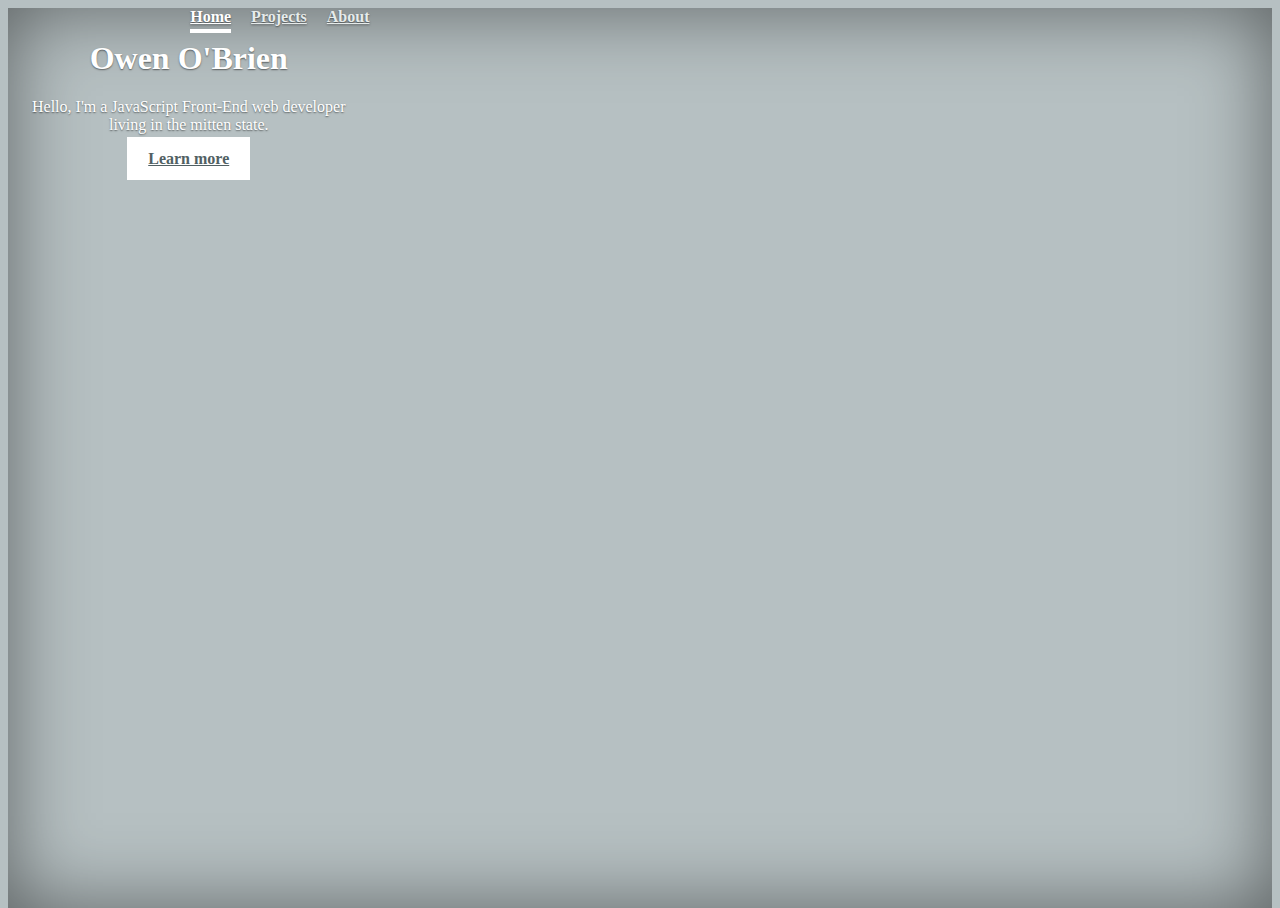
<file: index.html>
<!doctype html>
<html lang="en">
  <head>
    <meta charset="utf-8">
    <meta name="viewport" content="width=device-width, initial-scale=1, shrink-to-fit=no">

    <link rel="stylesheet" href="https://stackpath.bootstrapcdn.com/bootstrap/4.1.3/css/bootstrap.min.css" integrity="sha384-MCw98/SFnGE8fJT3GXwEOngsV7Zt27NXFoaoApmYm81iuXoPkFOJwJ8ERdknLPMO" crossorigin="anonymous">
    <link rel="stylesheet" type="text/css" href="styles.css">

    <title>Owen O'Brien</title>
  </head>
  <body>
   
<div class="cover-container d-flex w-100 h-100 p-3 mx-auto flex-column">
  <header class="masthead mb-auto">
    <div class="inner">
      <h3 class="masthead-brand"></h3>
      <nav class="nav nav-masthead justify-content-center">
        <a class="nav-link active" href="index.html">Home</a>
        <a class="nav-link" href="projects.html">Projects</a>
        <a class="nav-link" href="about.html">About</a>
      </nav>
    </div>
  </header>

  <main role="main" class="inner cover">
    <h1 class="cover-heading">Owen O'Brien</h1>
    <p class="lead">Hello, I'm a JavaScript Front-End web developer <br>living in the mitten state.</p>
    <p class="lead">
      <a href="about.html" class="btn btn-lg btn-secondary">Learn more</a>
    </p>
  </main>

  <footer class="mastfoot mt-auto">
    <div class="inner">
      <a href=""></a>
    </div>
  </footer>
</div>


    <!-- jQuery first, then Popper.js, then Bootstrap JS -->
    <script src="https://code.jquery.com/jquery-3.3.1.slim.min.js" integrity="sha384-q8i/X+965DzO0rT7abK41JStQIAqVgRVzpbzo5smXKp4YfRvH+8abtTE1Pi6jizo" crossorigin="anonymous"></script>
    <script src="https://cdnjs.cloudflare.com/ajax/libs/popper.js/1.14.3/umd/popper.min.js" integrity="sha384-ZMP7rVo3mIykV+2+9J3UJ46jBk0WLaUAdn689aCwoqbBJiSnjAK/l8WvCWPIPm49" crossorigin="anonymous"></script>
    <script src="https://stackpath.bootstrapcdn.com/bootstrap/4.1.3/js/bootstrap.min.js" integrity="sha384-ChfqqxuZUCnJSK3+MXmPNIyE6ZbWh2IMqE241rYiqJxyMiZ6OW/JmZQ5stwEULTy" crossorigin="anonymous"></script>
  </body>
</html>
</file>
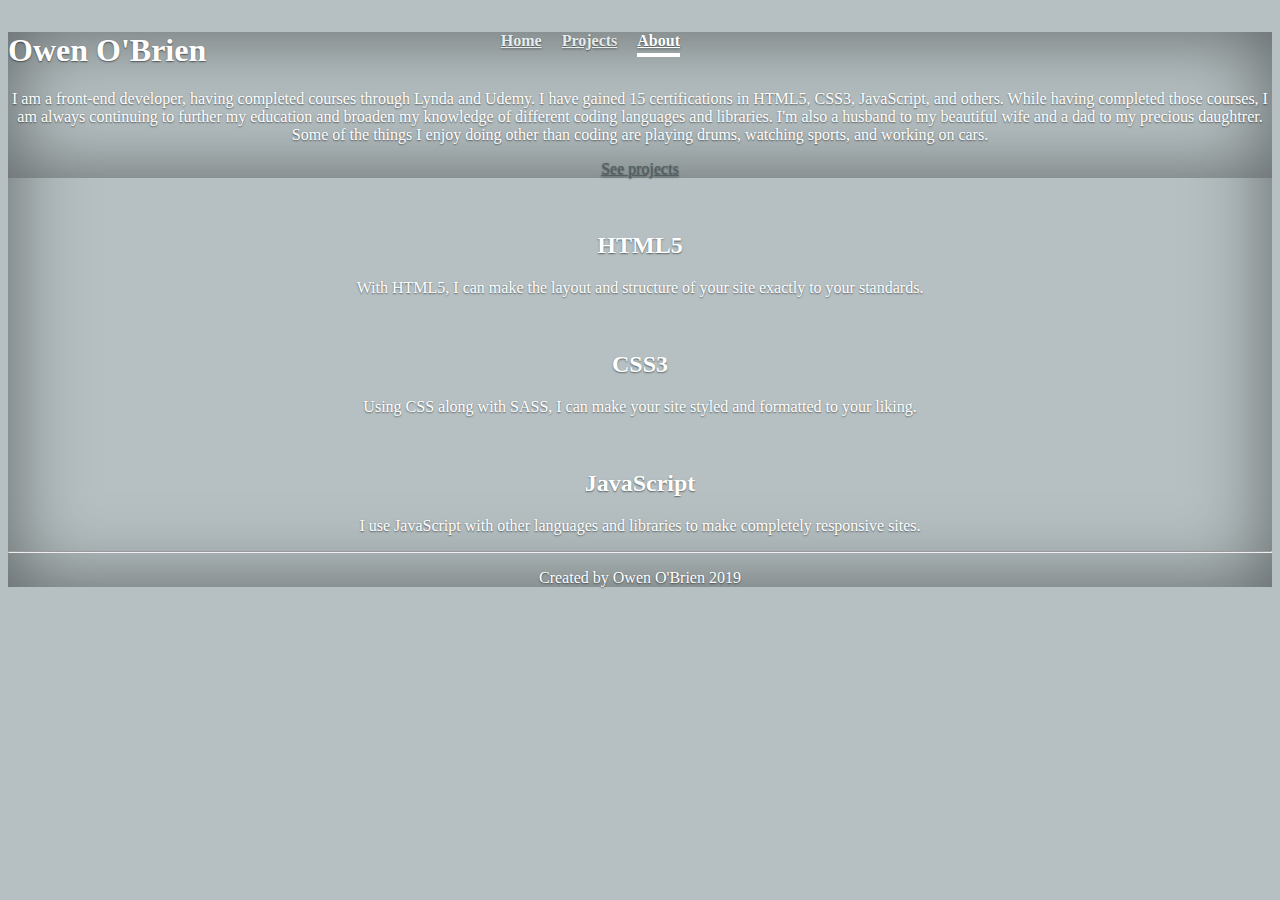
<file: about.html>
<!doctype html>
<html lang="en">
  <head>
    <meta charset="utf-8">
    <meta name="viewport" content="width=device-width, initial-scale=1, shrink-to-fit=no">

    <link rel="stylesheet" href="https://stackpath.bootstrapcdn.com/bootstrap/4.1.3/css/bootstrap.min.css" integrity="sha384-MCw98/SFnGE8fJT3GXwEOngsV7Zt27NXFoaoApmYm81iuXoPkFOJwJ8ERdknLPMO" crossorigin="anonymous">
    <link rel="stylesheet" href="https://use.fontawesome.com/releases/v5.8.1/css/all.css" integrity="sha384-50oBUHEmvpQ+1lW4y57PTFmhCaXp0ML5d60M1M7uH2+nqUivzIebhndOJK28anvf" crossorigin="anonymous">
    <link rel="stylesheet" type="text/css" href="about.css">

    <title>About</title>
  </head>
  <body>

<div class="cover-container d-flex w-100 h-100 p-3 mx-auto flex-column">
  <header class="masthead mb-auto">
    <div class="inner">
      <h3 class="masthead-brand"></h3>
      <nav class="nav nav-masthead justify-content-center">
        <a class="nav-link" href="index.html">Home</a>
        <a class="nav-link" href="projects.html">Projects</a>
        <a class="nav-link active" href="about.html">About</a>
      </nav>
    </div>
  </header>
</div>

  <!-- Main jumbotron for a primary marketing message or call to action -->
  <div class="jumbotron">
    <div class="container">
      <h1 class="display-3">Owen O'Brien</h1>
      <p>I am a front-end developer, having completed courses through Lynda and Udemy. I have gained 15 certifications in HTML5, CSS3, JavaScript, and others. While having completed those courses, I am always continuing to further my education and broaden my knowledge of different coding languages and libraries. I'm also a husband to my beautiful wife and a dad to my precious daughtrer. Some of the things I enjoy doing other than coding are playing drums, watching sports, and working on cars.</p>
      <p><a class="btn btn-light btn-lg" href="projects.html" role="button">See projects</a></p>
    </div>
  </div>

  <div class="container">
    <!-- Example row of columns -->
    <div class="row">
      <div class="col-md-4">
        <i class="fab fa-html5 fa-7x"></i>
        <h2>HTML5</h2>
        <p>With HTML5, I can make the layout and structure of your site exactly to your standards.</p>
      </div>
      <div class="col-md-4">
        <i class="fab fa-css3-alt fa-7x"></i>
        <h2>CSS3</h2>
        <p>Using CSS along with SASS, I can make your site styled and formatted to your liking.</p>
      </div>
      <div class="col-md-4">
        <i class="fab fa-js-square fa-7x"></i>
        <h2>JavaScript</h2>
        <p>I use JavaScript with other languages and libraries to make completely responsive sites.</p>
      </div>
    </div>

    <hr>

  </div> <!-- /container -->

</main>

<footer class="container">
  <p>Created by Owen O'Brien 2019</p>
</footer>

  <!-- jQuery first, then Popper.js, then Bootstrap JS -->
  <script src="https://code.jquery.com/jquery-3.3.1.slim.min.js" integrity="sha384-q8i/X+965DzO0rT7abK41JStQIAqVgRVzpbzo5smXKp4YfRvH+8abtTE1Pi6jizo" crossorigin="anonymous"></script>
  <script src="https://cdnjs.cloudflare.com/ajax/libs/popper.js/1.14.3/umd/popper.min.js" integrity="sha384-ZMP7rVo3mIykV+2+9J3UJ46jBk0WLaUAdn689aCwoqbBJiSnjAK/l8WvCWPIPm49" crossorigin="anonymous"></script>
  <script src="https://stackpath.bootstrapcdn.com/bootstrap/4.1.3/js/bootstrap.min.js" integrity="sha384-ChfqqxuZUCnJSK3+MXmPNIyE6ZbWh2IMqE241rYiqJxyMiZ6OW/JmZQ5stwEULTy" crossorigin="anonymous"></script>

  </body>
</html>
</file>
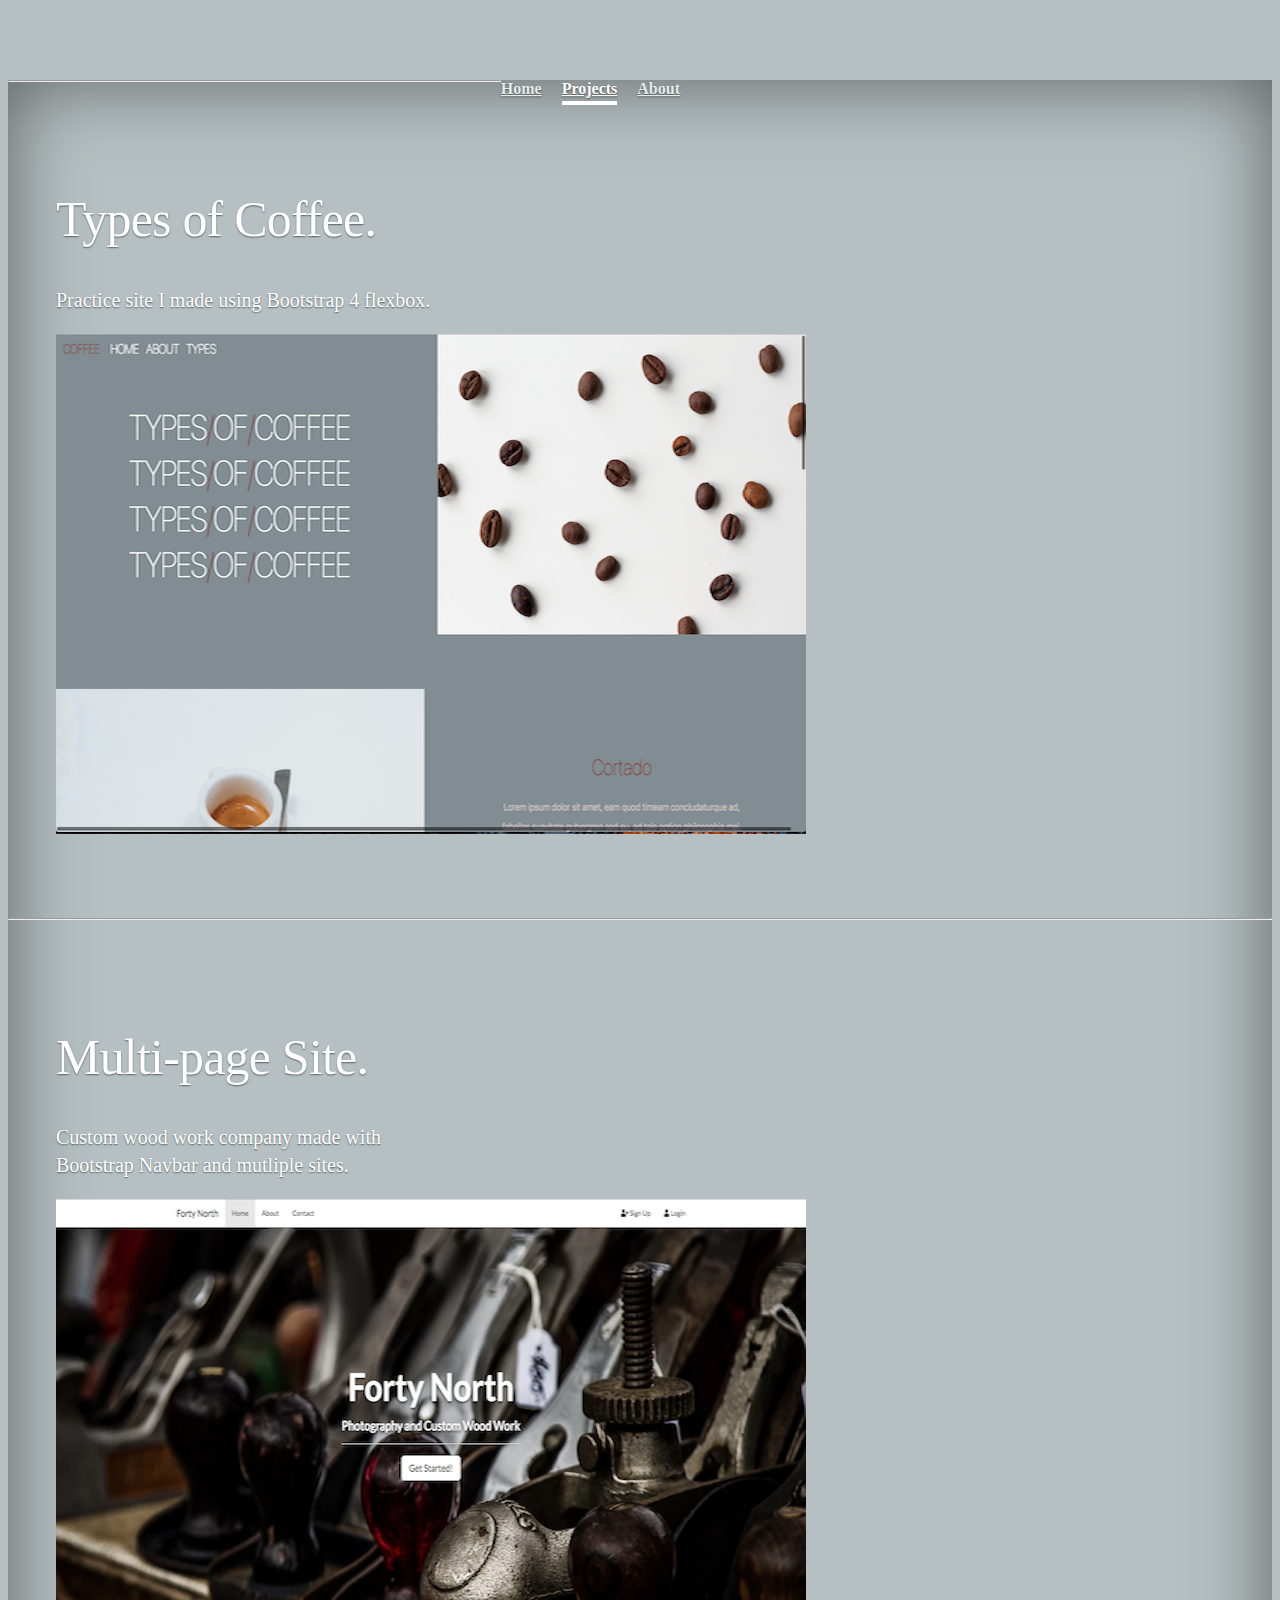
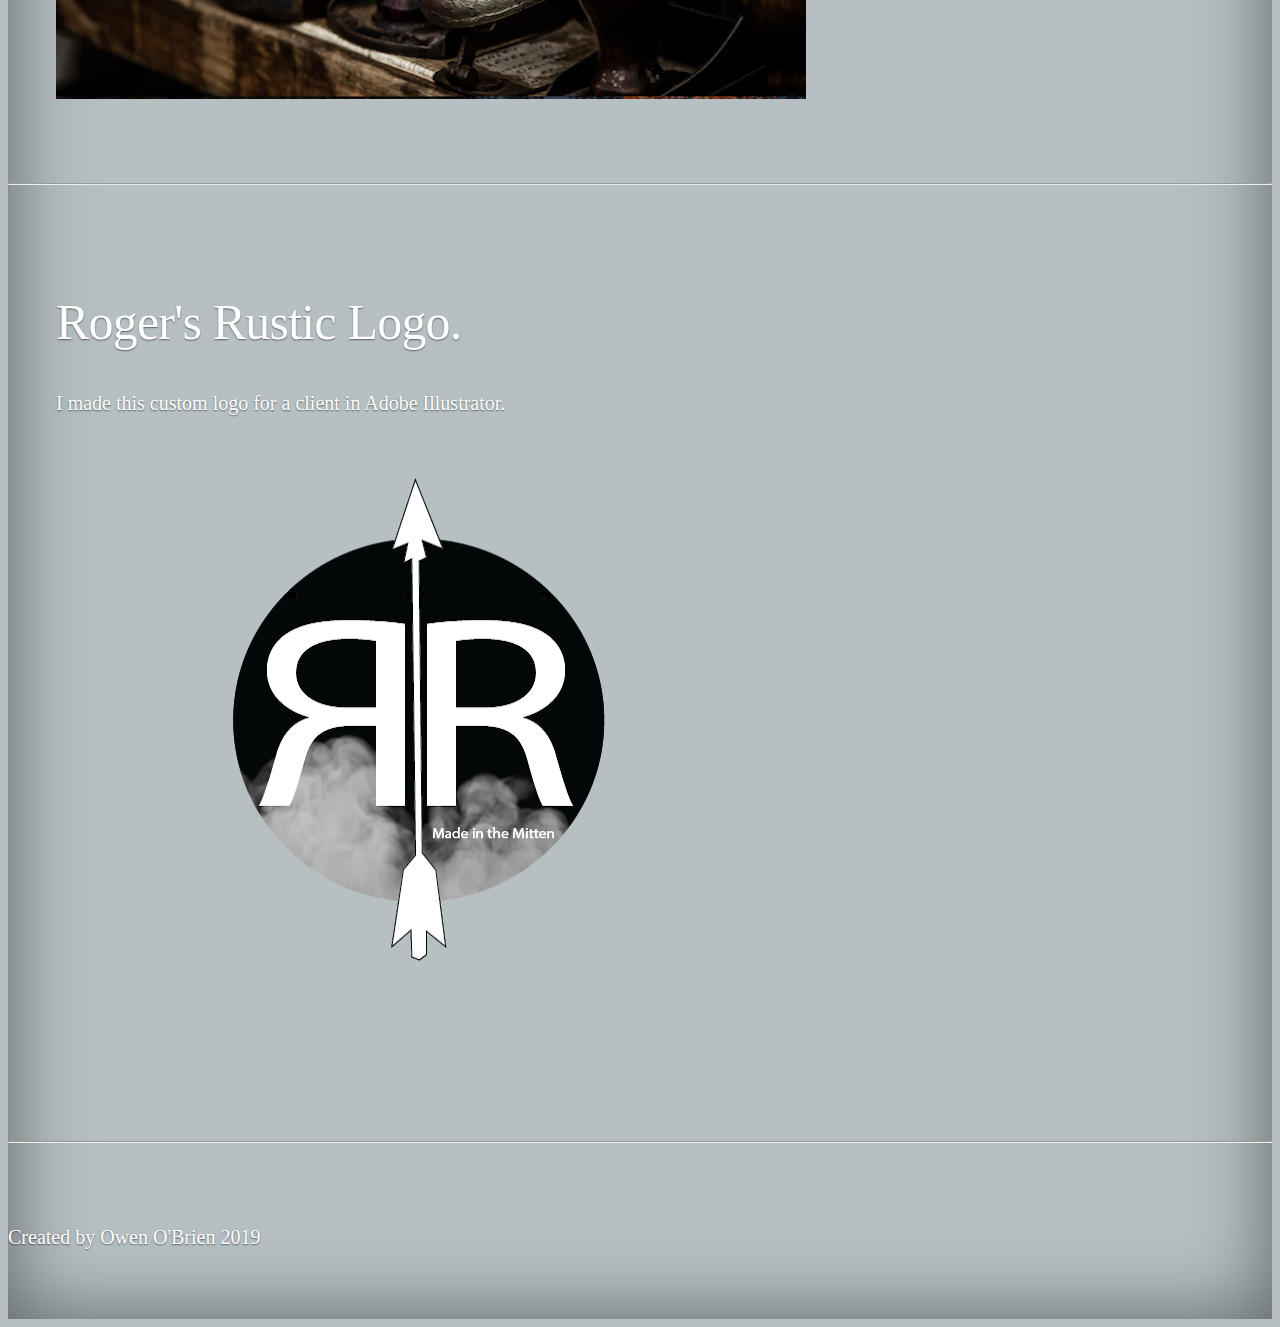
<file: projects.html>
<!doctype html>
<html lang="en">
  <head>
    <meta charset="utf-8">
    <meta name="viewport" content="width=device-width, initial-scale=1, shrink-to-fit=no">

    <link rel="stylesheet" href="https://stackpath.bootstrapcdn.com/bootstrap/4.1.3/css/bootstrap.min.css" integrity="sha384-MCw98/SFnGE8fJT3GXwEOngsV7Zt27NXFoaoApmYm81iuXoPkFOJwJ8ERdknLPMO" crossorigin="anonymous">
    <link rel="stylesheet" type="text/css" href="projects.css">

    <title>Projects</title>
  </head>
  <body>

<div class="cover-container d-flex w-100 h-100 p-3 mx-auto flex-column">
  <header class="masthead mb-auto">
    <div class="inner">
      <h3 class="masthead-brand"></h3>
      <nav class="nav nav-masthead justify-content-center">
        <a class="nav-link" href="index.html">Home</a>
        <a class="nav-link active" href="projects.html">Projects</a>
        <a class="nav-link" href="about.html">About</a>
      </nav>
    </div>
  </header>
</div>
<main role="main">

    <!-- START THE FEATURETTES -->

    <hr class="featurette-divider">

    <div class="row featurette">
      <div class="col-md-7 text-center">
        <h2 class="featurette-heading">Types of Coffee.</h2>
        <p class="lead">Practice site I made using Bootstrap 4 flexbox.</p>
      </div>
      <div class="col-md-5">
        <img class="bd-placeholder-img-lg featurette-image img-fluid mx-auto" src="IMGS/Typesofcoffee.png" alt="Types of Coffee" />
      </div>
    </div>

    <hr class="featurette-divider">

    <div class="row featurette">
      <div class="col-md-7 order-md-2 text-center">
        <h2 class="featurette-heading">Multi-page Site.</h2>
        <p class="lead">Custom wood work company made with <br>Bootstrap Navbar and mutliple sites.</p>
      </div>
      <div class="col-md-5 order-md-1">
        <img class="bd-placeholder-img-lg featurette-image img-fluid mx-auto" src="IMGS/Fortynorth.png" alt="Multi-page Site" />
      </div>
    </div>

    <hr class="featurette-divider">

    <div class="row featurette">
      <div class="col-md-7 text-center">
        <h2 class="featurette-heading">Roger's Rustic Logo.</h2>
        <p class="lead">I made this custom logo for a client in Adobe Illustrator.</p>
      </div>
      <div class="col-md-5 ">
        <img  class="bd-placeholder-img-lg featurette-image img-fluid mx-auto" src="IMGS/RR Logo.png" alt="RR Logo" />
      </div>
    </div>


    <hr class="featurette-divider">

    <!-- /END THE FEATURETTES -->

  </div><!-- /.container -->


  <!-- FOOTER -->
  <footer class="container">
    <p>Created by Owen O'Brien 2019</p>
  </footer>

    <!-- jQuery first, then Popper.js, then Bootstrap JS -->
    <script src="https://code.jquery.com/jquery-3.3.1.slim.min.js" integrity="sha384-q8i/X+965DzO0rT7abK41JStQIAqVgRVzpbzo5smXKp4YfRvH+8abtTE1Pi6jizo" crossorigin="anonymous"></script>
    <script src="https://cdnjs.cloudflare.com/ajax/libs/popper.js/1.14.3/umd/popper.min.js" integrity="sha384-ZMP7rVo3mIykV+2+9J3UJ46jBk0WLaUAdn689aCwoqbBJiSnjAK/l8WvCWPIPm49" crossorigin="anonymous"></script>
    <script src="https://stackpath.bootstrapcdn.com/bootstrap/4.1.3/js/bootstrap.min.js" integrity="sha384-ChfqqxuZUCnJSK3+MXmPNIyE6ZbWh2IMqE241rYiqJxyMiZ6OW/JmZQ5stwEULTy" crossorigin="anonymous"></script>


</main>


  </body>
</html>
</file>
<file: styles.css>
a,
a:focus,
a:hover {
  color: #fff;
}

/* Custom default button */
.btn-secondary,
.btn-secondary:hover,
.btn-secondary:focus {
  color: #516063;
  text-shadow: none; /* Prevent inheritance from `body` */
  background-color: #fff;
  border: .05rem solid #fff;
}


/*
 * Base structure
 */

html,
body {
  height: 100%;
  background-color: #B6C0C2;
  text-align: center;
}

body {
  display: -ms-flexbox;
  display: flex;
  color: #fff;
  text-shadow: 0 .05rem .1rem rgba(0, 0, 0, .5);
  box-shadow: inset 0 0 5rem rgba(0, 0, 0, .5);
}

.cover-container {
  max-width: 42em;
}


/*
 * Header
 */
.masthead {
  margin-bottom: 2rem;
}

.masthead-brand {
  margin-bottom: 0;
}

.nav-masthead .nav-link {
  padding: .25rem 0;
  font-weight: 700;
  color: #E6EBEB;
  background-color: transparent;
  border-bottom: .25rem solid transparent;
}

.nav-masthead .nav-link:hover,
.nav-masthead .nav-link:focus {
  border-bottom-color: rgba(255, 255, 255, .25);
}

.nav-masthead .nav-link + .nav-link {
  margin-left: 1rem;
}

.nav-masthead .active {
  color: #fff;
  border-bottom-color: #fff;
}

@media (min-width: 48em) {
  .masthead-brand {
    float: left;
  }
  .nav-masthead {
    float: right;
  }
}


/*
 * Cover
 */
.cover {
  padding: 0 1.5rem;
}
.cover .btn-lg {
  padding: .75rem 1.25rem;
  font-weight: 700;
}


/*
 * Footer
 */
.mastfoot {
  color: rgba(255, 255, 255, .5);
}
</file>
<file: about.css>
body {
  background-color: #B6C0C2;
  color: #fff;
  text-shadow: 0 .05rem .1rem rgba(0, 0, 0, .5);
  box-shadow: inset 0 0 5rem rgba(0, 0, 0, .5);
}

.cover-container {
  max-width: 42em;
}


/*
 * Header
 */
.masthead {
  margin-bottom: 2rem;
}

.masthead-brand {
  color: #fff;
  margin-bottom: 0;
}

.nav-masthead .nav-link {
  padding: .25rem 0;
  font-weight: 700;
  color: #E6EBEB;
  background-color: transparent;
  border-bottom: .25rem solid transparent;
}

.nav-masthead .nav-link:hover,
.nav-masthead .nav-link:focus {
  border-bottom-color: rgba(255, 255, 255, .25);
}

.nav-masthead .nav-link + .nav-link {
  margin-left: 1rem;
}

.nav-masthead .active {
  color: #fff;
  border-bottom-color: #fff;
}

@media (min-width: 48em) {
  .masthead-brand {
    float: left;
  }
  .nav-masthead {
    float: right;
  }
}

.btn-lg {
	color: #516063;
}

/* Jumbotron */
.jumbotron {
	background-color: #B6C0C2;
	box-shadow: inset 0 0 5rem rgba(0, 0, 0, .5);
}

p {
	text-align: center;
}

h2 {
	text-align: center;
}

.fab {
	margin-left: 8.4rem;
}
</file>
<file: projects.css>
/* GLOBAL STYLES
-------------------------------------------------- */
/* Padding below the footer and lighter body text */

body {
  padding-bottom: 3rem;
  color: #5a5a5a;
  background-color: #B6C0C2;
  text-shadow: 0 .05rem .1rem rgba(0, 0, 0, .5);
  box-shadow: inset 0 0 5rem rgba(0, 0, 0, .5);
}


/*
 * Header
 */
.cover-container {
  max-width: 42em;
}

.masthead {
  margin-bottom: 2rem;
}

.masthead-brand {
  color: #fff;
  margin-bottom: 0;
}

.nav-masthead .nav-link {
  padding: .25rem 0;
  font-weight: 700;
  color: #E6EBEB;
  background-color: transparent;
  border-bottom: .25rem solid transparent;
}

.nav-masthead .nav-link:hover,
.nav-masthead .nav-link:focus {
  border-bottom-color: rgba(255, 255, 255, .25);
}

.nav-masthead .nav-link + .nav-link {
  margin-left: 1rem;
}

.nav-masthead .active {
  color: #fff;
  border-bottom-color: #fff;
}

@media (min-width: 48em) {
  .masthead-brand {
    float: left;
  }
  .nav-masthead {
    float: right;
  }
}

/* Featurettes
------------------------- */


.featurette-divider {
  margin: 5rem 0; /* Space out the Bootstrap <hr> more */
}

/* Thin out the marketing headings */
.featurette-heading {
  color: #fff;
  font-weight: 300;
  line-height: 1;
  letter-spacing: -.05rem;
  margin-right: 3rem;
  margin-left: 3rem;
}



.lead {
  color: #fff;
  margin-right: 3rem; 
  margin-left: 3rem;
}

img {
  margin-right: 3rem;
  margin-left: 3rem;
}

footer {
  color: #fff;
}


/* RESPONSIVE CSS
-------------------------------------------------- */

@media (min-width: 40em) {
  p {
    margin-bottom: 1.25rem;
    font-size: 1.25rem;
    line-height: 1.4;
  }

  .featurette-heading {
    font-size: 50px;
  }

@media (min-width: 62em) {
  .featurette-heading {
    margin-top: 7rem;
  }
}
</file>
